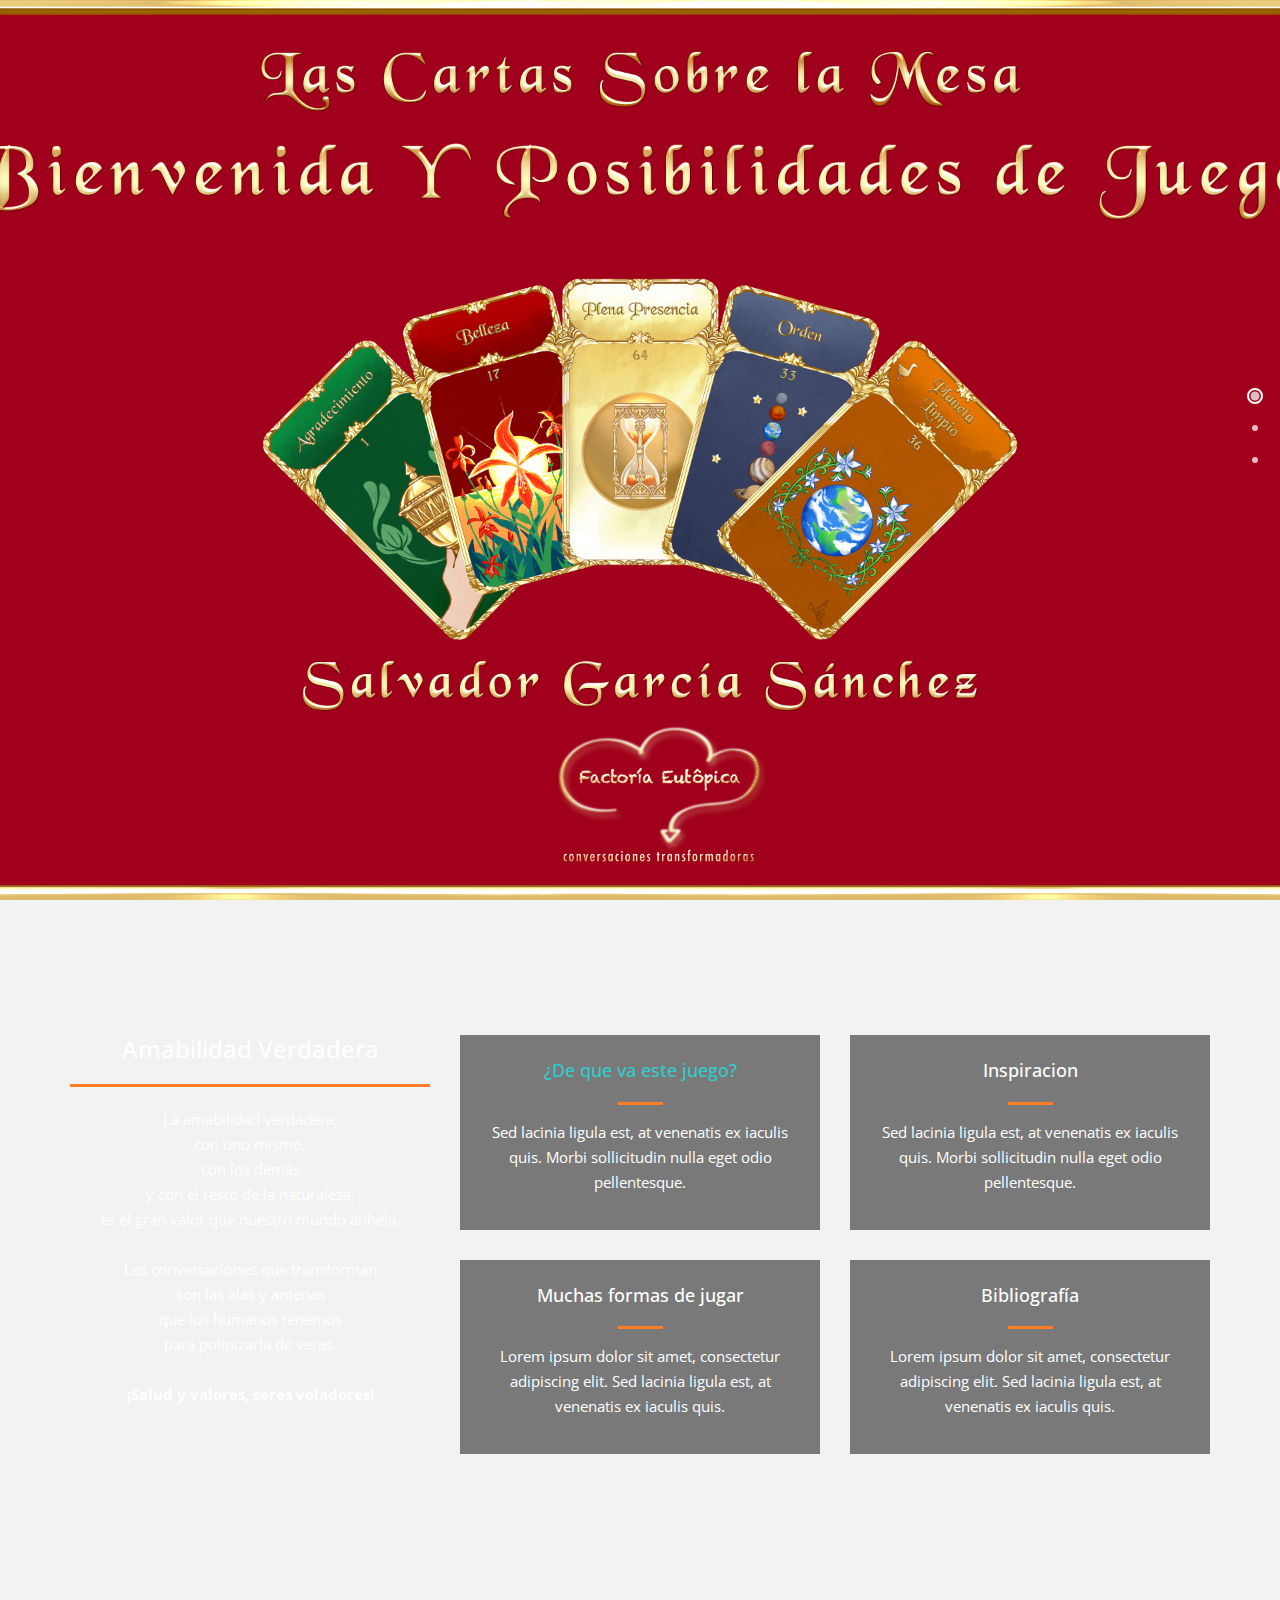
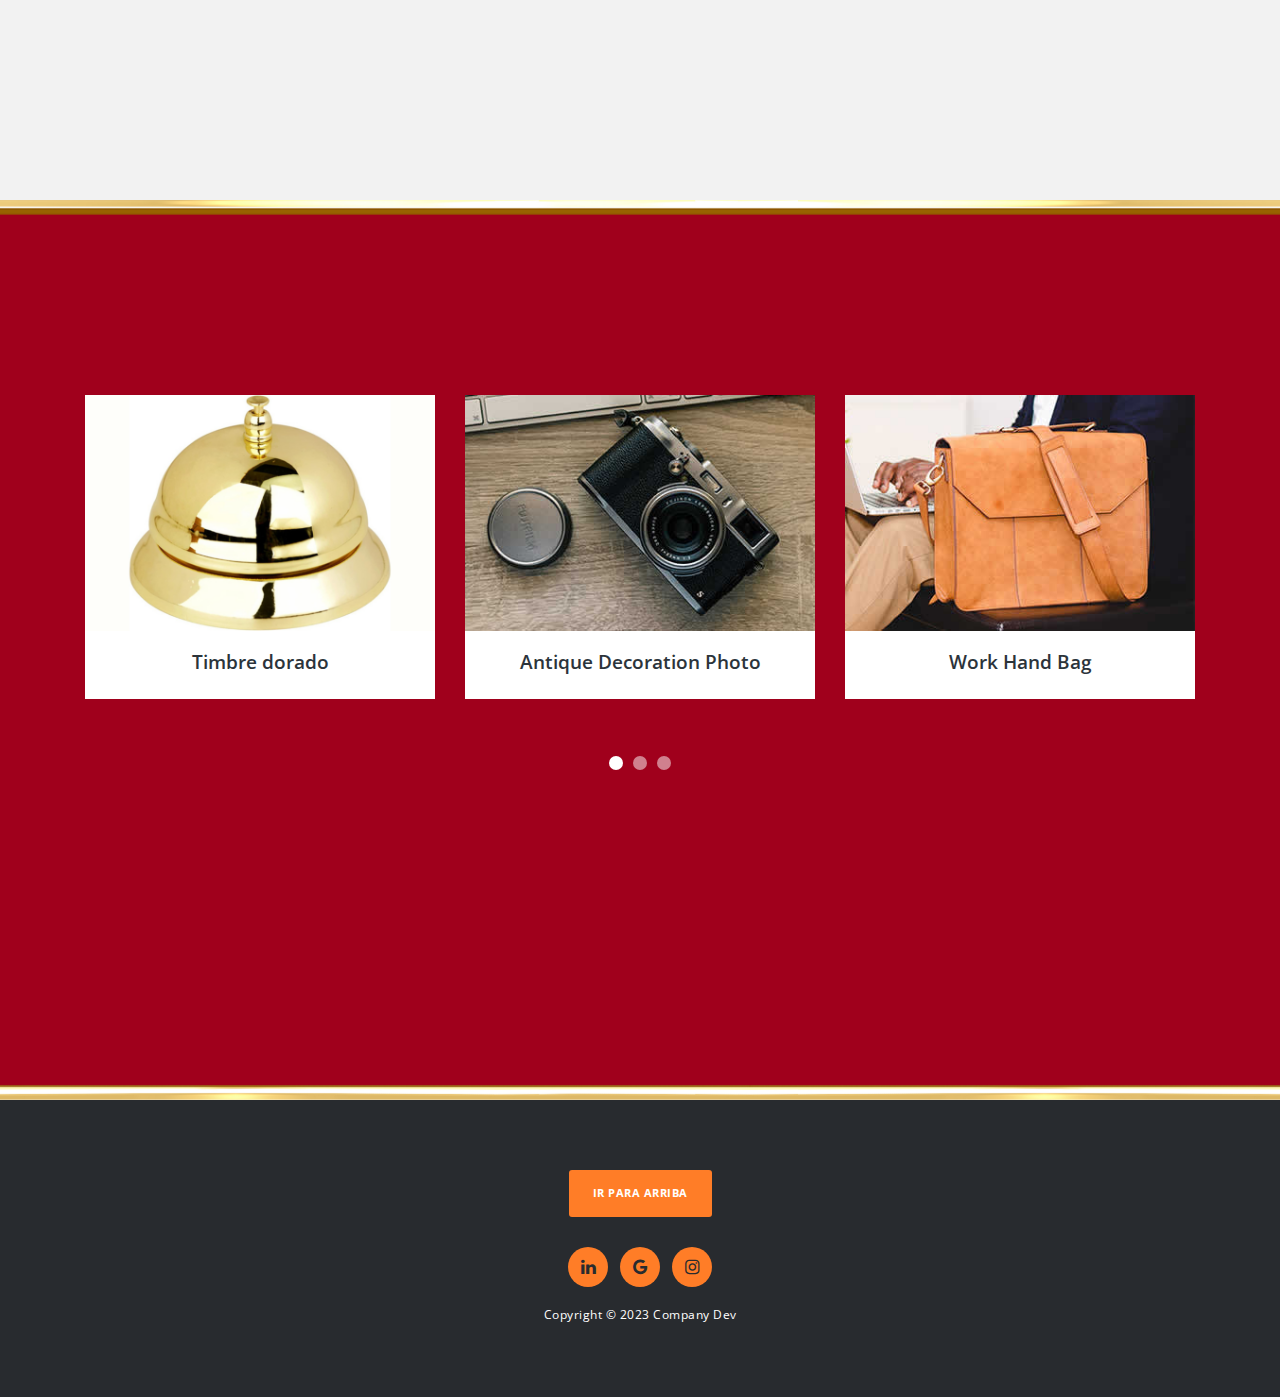
<file: Template BETA/index.html>
<!DOCTYPE html>
<html>
    <head>
        <meta charset="utf-8">
        <meta http-equiv="X-UA-Compatible" content="IE=edge,chrome=1">
        <title>Cartas sobre la mesa</title>
        <meta name="description" content="">
        <meta name="viewport" content="width=device-width, initial-scale=1">
        <link rel="apple-touch-icon" href="apple-touch-icon.png">

        <link rel="stylesheet" href="css/bootstrap.min.css">
        <link rel="stylesheet" href="css/fontAwesome.css">
        <link rel="stylesheet" href="css/hero-slider.css">
        <link rel="stylesheet" href="css/templatemo-main.css">
        <link rel="stylesheet" href="css/owl-carousel.css">

        <link href="https://fonts.googleapis.com/css?family=Open+Sans:300,400,600,700,800" rel="stylesheet">

        <script src="js/vendor/modernizr-2.8.3-respond-1.4.2.min.js"></script>
    </head>
<body> 

    <div class="fixed-side-navbar">
        <ul class="nav flex-column">
            <li class="nav-item"><a class="nav-link" href="#home"><span>Inicio</span></a></li>
            <li class="nav-item"><a class="nav-link" href="#services"><span>Nosotros</span></a></li>
            <li class="nav-item"><a class="nav-link" href="#portfolio"><span>Juegos</span></a></li>
        </ul>
    </div>

    <div class="parallax-content baner-content" id="home">

        <div class="container">
            <div class="primary-button">
                <!--a href="#services">Nosotros</a>-->
            </div>            
        </div>
    </div>
</style>


    <div class="service-content" id="services">
        <div class="container">
            <div class="row">
                <div class="col-md-4">
                    <div class="left-text">
                        <h4>Amabilidad Verdadera</h4>
                        <div class="line-dec"></div>
                        <p>La amabilidad verdadera,<br>
                            con uno mismo,<br>
                            con los demás <br>
                            y con el resto de la naturaleza,<br>
                            es el gran valor que nuestro mundo anhela. <br><br>
                            Las conversaciones que transforman <br>
                            son las alas y antenas <br>
                            que los humanos tenemos <br>
                            para polinizarla de veras. <br>
                           <br> <b>¡Salud y valores, seres voladores!</b></p>
                        <div class="primary-button">
                            <!-- <a href="#portfolio">Learn More About Us</a> -->
                        </div>
                    </div>
                </div>
                <div class="col-md-8">
                    <div class="row">
                        <div class="col-md-6">
                            <div class="service-item">
                                <a id="cambio" href="page2.html"> <h4>¿De que va este juego?</h4></a><style>
                                </style>
                                <div class="line-dec"></div>
                                <p>Sed lacinia ligula est, at venenatis ex iaculis quis. Morbi sollicitudin nulla eget odio pellentesque.</p>
                            </div>
                        </div>
                        <div class="col-md-6">
                            <div class="service-item">
                                <h4>Inspiracion</h4>
                                <div class="line-dec"></div>
                                <p>Sed lacinia ligula est, at venenatis ex iaculis quis. Morbi sollicitudin nulla eget odio pellentesque.</p>
                            </div>
                        </div>
                        <div class="col-md-6">
                            <div class="service-item">
                                <h4>Muchas formas de jugar</h4>
                                <div class="line-dec"></div>
                                <p>Lorem ipsum dolor sit amet, consectetur adipiscing elit. Sed lacinia ligula est, at venenatis ex iaculis quis.</p>
                            </div>
                        </div>
                        <div class="col-md-6" href="#">
                            <div class="service-item">
                                <h4>Bibliografía</h4>
                                <div class="line-dec"></div>
                                <p>Lorem ipsum dolor sit amet, consectetur adipiscing elit. Sed lacinia ligula est, at venenatis ex iaculis quis.</p>
                            </div>
                        </div>
                    </div>
                </div>                
            </div>
        </div>
    </div>

    
    <div class="parallax-content projects-content" id="portfolio">
        <div class="container">
            <div class="row">
                <div class="col-md-12">
                    <div id="owl-testimonials" class="owl-carousel owl-theme">
                        <div class="item">
                            <div class="testimonials-item">
                                <a href="img/timbre do.png" data-lightbox="image-1"><img src="img/timbre do.png" alt=""></a>
                                <div class="text-content">
                                    <h4>Timbre dorado</h4>
                                </div>
                            </div>
                        </div>
                        <div class="item">
                            <div class="testimonials-item">
                                <a href="img/2nd-big-item.jpg" data-lightbox="image-1"><img src="img/2nd-item.jpg" alt=""></a>
                                <div class="text-content">
                                    <h4>Antique Decoration Photo</h4>
                                    
                                </div>
                            </div>
                        </div>
                        <div class="item">
                            <div class="testimonials-item">
                                <a href="img/3rd-big-item.jpg" data-lightbox="image-1"><img src="img/3rd-item.jpg" alt=""></a>
                                <div class="text-content">
                                    <h4>Work Hand Bag</h4>
                                    
                                </div>
                            </div>
                        </div>
                        <div class="item">
                            <div class="testimonials-item">
                                <a href="img/4th-big-item.jpg" data-lightbox="image-1"><img src="img/4th-item.jpg" alt=""></a>
                                <div class="text-content">
                                    <h4>Smart Watch</h4>
                                    
                                </div>
                            </div>
                        </div>
                        <div class="item">
                            <div class="testimonials-item">
                                <a href="img/5th-big-item.jpg" data-lightbox="image-1"><img src="img/5th-item.jpg" alt=""></a>
                                <div class="text-content">
                                    <h4>PC Tablet Draw</h4>
                                </div>
                            </div>
                        </div>
                        <div class="item">
                            <div class="testimonials-item">
                                <a href="img/6th-big-item.jpg" data-lightbox="image-1"><img src="img/6th-item.jpg" alt=""></a>
                                <div class="text-content">
                                    <h4>Healthy Milkshake</h4>
                                </div>
                            </div>
                        </div>
                        <div class="item">
                            <div class="testimonials-item">
                                <a href="img/2nd-big-item.jpg" data-lightbox="image-1"><img src="img/2nd-item.jpg" alt=""></a>
                                <div class="text-content">
                                    <h4>Antique Decoration Photo</h4>
                                </div>
                            </div>
                        </div>
                        <div class="item">
                            <div class="testimonials-item">
                                <a href="img/1st-big-item.jpg" data-lightbox="image-1"><img src="img/1st-item.jpg" alt=""></a>
                                <div class="text-content">
                                    <h4>Awesome Notes Book</h4>

                                </div>
                            </div>
                        </div>
                    </div>
                </div>
            </div>
        </div>
    </div>


    <!--<div class="tabs-content" id="our-story">
        <div class="container">
            <div class="row">
                <div class="col-md-8 mx-auto">
                    <div class="wrapper">
                    <section id="first-tab-group" class="tabgroup">
                      <div id="tab1">
                        <img src="img/1st-tab.jpg" alt="">
                        <p>Please do not re-distribute our template ZIP file on your template collection sites. You can make a screenshot and a link back to our website. This template can be used for personal or commercial purposes by end-users.</p>
                      </div>
                      <div id="tab2">
                        <img src="img/2nd-tab.jpg" alt="">
                        <p>Aliquam eu ultrices risus, sed condimentum diam. Duis risus nulla, elementum vitae nisi a, ornare maximus nisl. Morbi et vehicula est. Cras at vulputate justo. Cras eu nulla metus. Ut et pretium velit. Pellentesque at neque tristique dui tempor venenatis.</p>
                      </div>
                      <div id="tab3">
                        <img src="img/3rd-tab.jpg" alt="">
                        <p>Lorem ipsum dolor sit amet, consectetur adipiscing elit. Sed lacinia ligula est, at venenatis ex iaculis quis. Morbi sollicitudin nulla eget odio pellentesque, sed cursus diam iaculis.</p>
                      </div>
                      <div id="tab4">
                        <img src="img/4th-tab.jpg" alt="">
                        <p>Duis risus nulla, elementum vitae nisi a, ornare maximus nisl. Morbi et vehicula est. Cras at vulputate justo. Cras eu nulla metus. Ut et pretium velit. Pellentesque at neque tristique.</p>
                      </div>
                    </section>
                    <ul class="tabs clearfix" data-tabgroup="first-tab-group">
                      <li><a href="#tab1" class="active">2008 - 2014</a></li>
                      <li><a href="#tab2">2014 - 2016</a></li>
                      <li><a href="#tab3">2016 - 2019</a></li>
                      <li><a href="#tab4">2019 - Now</a></li>
                    </ul>
                    </div>
                </div>
            </div>
        </div>
    </div>


    <div class="parallax-content contact-content" id="contact-us">
        <div class="container">
            <div class="row">
                <div class="col-md-6">
                    <div class="contact-form">
                        <div class="row">
                            <form id="contact" action="" method="post">
                                <div class="row">
                                    <div class="col-md-12">
                                      <fieldset>
                                        <input name="name" type="text" class="form-control" id="name" placeholder="Your name..." required="">
                                      </fieldset>
                                    </div>
                                    <div class="col-md-12">
                                      <fieldset>
                                        <input name="email" type="email" class="form-control" id="email" placeholder="Your email..." required="">
                                      </fieldset>
                                    </div>
                                    <div class="col-md-12">
                                      <fieldset>
                                        <textarea name="message" rows="6" class="form-control" id="message" placeholder="Your message..." required=""></textarea>
                                      </fieldset>
                                    </div>
                                    <div class="col-md-12">
                                      <fieldset>
                                        <button type="submit" id="form-submit" class="btn">Send Message</button>
                                      </fieldset>
                                    </div>
                                </div>
                            </form>
                        </div>
                    </div>
                </div>
                <div class="col-md-6">
                    <div class="map">
                    <!-- How to change your own map point
                           1. Go to Google Maps
                           2. Click on your location point
                           3. Click "Share" and choose "Embed map" tab
                           4. Copy only URL and paste it within the src="" field below
                    -->

    <footer>
        <div class="container">
            <div class="row">
                <div class="col-md-12">
                    <div class="primary-button">
                        <a href="#home">Ir para arriba</a>
                    </div>
                    <ul>
                        <li><a href="#"><i class="fa fa-linkedin"></i></a></li>
                        <li><a href="#"><i class="fa fa-google"></i></a></li>
                        <li><a href="#"><i class="fa fa-instagram"></i></a></li>
                    </ul>
                    <p>Copyright &copy; 2023 Company Dev
            
                </div>
            </div>
        </div>
    </footer>



    <script src="https://ajax.googleapis.com/ajax/libs/jquery/1.11.2/jquery.min.js"></script>
    <script>window.jQuery || document.write('<script src="js/vendor/jquery-1.11.2.min.js"><\/script>')</script>
    <script src="js/vendor/bootstrap.min.js"></script>
    <script src="js/plugins.js"></script>
    <script src="js/main.js"></script>
    <script>
        function openCity(cityName) {
            var i;
            var x = document.getElementsByClassName("city");
            for (i = 0; i < x.length; i++) {
               x[i].style.display = "none";  
            }
            document.getElementById(cityName).style.display = "block";  
        }
    </script>

    <script>
        $(document).ready(function(){
          // Add smooth scrolling to all links
          $(".fixed-side-navbar a, .primary-button a").on('click', function(event) {

            // Make sure this.hash has a value before overriding default behavior
            if (this.hash !== "") {
              // Prevent default anchor click behavior
              event.preventDefault();

              // Store hash
              var hash = this.hash;

              // Using jQuery's animate() method to add smooth page scroll
              // The optional number (800) specifies the number of milliseconds it takes to scroll to the specified area
              $('html, body').animate({
                scrollTop: $(hash).offset().top
              }, 800, function(){
           
                // Add hash (#) to URL when done scrolling (default click behavior)
                window.location.hash = hash;
              });
            } // End if
          });
        });
    </script>

</body>
</html>
</file>
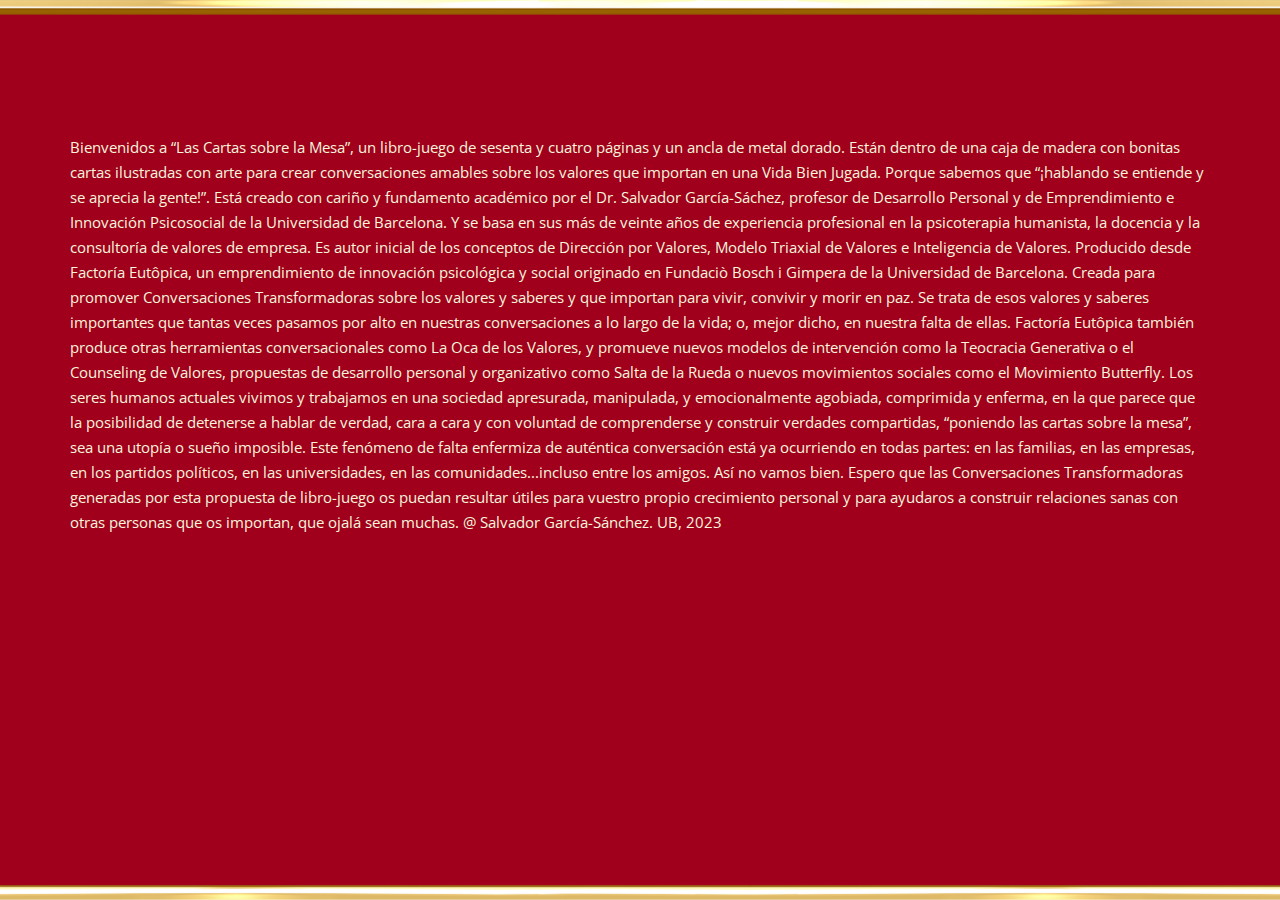
<file: Template BETA/page2.html>
<html>
    <head>
        <!DOCTYPE html>
<html>
    <head>
        <meta charset="utf-8">
        <meta http-equiv="X-UA-Compatible" content="IE=edge,chrome=1">
        <title>Vanilla Bootstrap v4.2.1 Theme</title>
        <meta name="description" content="">
        <meta name="viewport" content="width=device-width, initial-scale=1">
        <link rel="apple-touch-icon" href="apple-touch-icon.png">

        <link rel="stylesheet" href="css/bootstrap.min.css">
        <link rel="stylesheet" href="css/fontAwesome.css">
        <link rel="stylesheet" href="css/hero-slider.css">
        <link rel="stylesheet" href="css/templatemo-main.css">
        <link rel="stylesheet" href="css/owl-carousel.css">

        <link href="https://fonts.googleapis.com/css?family=Open+Sans:300,400,600,700,800" rel="stylesheet">

        <script src="js/vendor/modernizr-2.8.3-respond-1.4.2.min.js"></script>
    </head>
    <body>
        <style>
            p.central{
                color: beige
            
            }
        </style>
        <div class="service-content" id="services">
            <div class="container">
                <p class="Central">Bienvenidos a “Las Cartas sobre la Mesa”, un libro-juego de sesenta y cuatro páginas y un ancla de metal dorado. Están dentro de una caja
                    de madera con bonitas cartas ilustradas con arte para crear conversaciones amables sobre los valores que importan en una Vida Bien
                    Jugada. Porque sabemos que “¡hablando se entiende y se aprecia la gente!”.
                    Está creado con cariño y fundamento académico por el Dr. Salvador García-Sáchez, profesor de Desarrollo Personal y de Emprendimiento e
                    Innovación Psicosocial de la Universidad de Barcelona. Y se basa en sus más de veinte años de experiencia profesional en la psicoterapia
                    humanista, la docencia y la consultoría de valores de empresa. Es autor inicial de los conceptos de Dirección por Valores, Modelo Triaxial de
                    Valores e Inteligencia de Valores.
                    Producido desde Factoría Eutôpica, un emprendimiento de innovación psicológica y social originado en Fundaciò Bosch i Gimpera de la
                    Universidad de Barcelona. Creada para promover Conversaciones Transformadoras sobre los valores y saberes y que importan para vivir,
                    convivir y morir en paz. Se trata de esos valores y saberes importantes que tantas veces pasamos por alto en nuestras conversaciones a lo largo
                    de la vida; o, mejor dicho, en nuestra falta de ellas.
                    Factoría Eutôpica también produce otras herramientas conversacionales como La Oca de los Valores, y promueve nuevos modelos de intervención
                    como la Teocracia Generativa o el Counseling de Valores, propuestas de desarrollo personal y organizativo como Salta de la Rueda o nuevos
                    movimientos sociales como el Movimiento Butterfly.
                    Los seres humanos actuales vivimos y trabajamos en una sociedad apresurada, manipulada, y emocionalmente agobiada, comprimida y enferma, en
                    la que parece que la posibilidad de detenerse a hablar de verdad, cara a cara y con voluntad de comprenderse y construir verdades compartidas,
                    “poniendo las cartas sobre la mesa”, sea una utopía o sueño imposible. Este fenómeno de falta enfermiza de auténtica conversación está ya
                    ocurriendo en todas partes: en las familias, en las empresas, en los partidos políticos, en las universidades, en las comunidades...incluso entre los
                    amigos. Así no vamos bien.
                    
                    Espero que las Conversaciones Transformadoras generadas por esta propuesta de libro-juego os puedan resultar útiles para vuestro propio
                    crecimiento personal y para ayudaros a construir relaciones sanas con otras personas que os importan, que ojalá sean muchas.
                    @ Salvador García-Sánchez. UB, 2023</p>
       
        
        <script src="" async defer></script>
    </body>
</html>
</file>
<file: Template BETA/css/hero-slider.css>
/* -------------------------------- 

Primary style

-------------------------------- */
*, *::after, *::before {
  -webkit-box-sizing: border-box;
  -moz-box-sizing: border-box;
  box-sizing: border-box;
}

html {
  font-size: 62.5%;
}

body {
  font-family: "Open Sans", sans-serif;
  color: #2c343b;
  background-color: #f2f2f2;
}

a {
  color: #d44457;
  text-decoration: none;
}

img {
  max-width: 100%;
}

/* -------------------------------- 

Main Components 

-------------------------------- */
.cd-header {
  position: absolute;
  z-index: 2;
  top: 0;
  left: 0;
  width: 100%;
  height: 50px;
  background-color: #21272c;
  -webkit-font-smoothing: antialiased;
  -moz-osx-font-smoothing: grayscale;
}
@media only screen and (min-width: 768px) {
  .cd-header {
    height: 70px;
    background-color: transparent;
  }
}

#cd-logo {
  float: left;
  margin: 13px 0 0 5%;
}
#cd-logo img {
  display: block;
}
@media only screen and (min-width: 768px) {
  #cd-logo {
    margin: 23px 0 0 5%;
  }
}

.cd-primary-nav {
  /* mobile first - navigation hidden by default, triggered by tap/click on navigation icon */
  float: right;
  margin-right: 5%;
  width: 44px;
  height: 100%;
}
.cd-primary-nav ul {
  position: absolute;
  top: 0;
  left: 0;
  width: 100%;
  -webkit-transform: translateY(-100%);
  -moz-transform: translateY(-100%);
  -ms-transform: translateY(-100%);
  -o-transform: translateY(-100%);
  transform: translateY(-100%);
}
.cd-primary-nav ul.is-visible {
  box-shadow: 0 3px 8px rgba(0, 0, 0, 0.2);
  -webkit-transform: translateY(50px);
  -moz-transform: translateY(50px);
  -ms-transform: translateY(50px);
  -o-transform: translateY(50px);
  transform: translateY(50px);
}
.cd-primary-nav a {
  display: block;
  height: 50px;
  line-height: 50px;
  padding-left: 5%;
  background: #21272c;
  border-top: 1px solid #333c44;
  color: #ffffff;
}
@media only screen and (min-width: 768px) {
  .cd-primary-nav {
    /* reset navigation values */
    width: auto;
    height: auto;
    background: none;
  }
  .cd-primary-nav ul {
    position: static;
    width: auto;
    -webkit-transform: translateY(0);
    -moz-transform: translateY(0);
    -ms-transform: translateY(0);
    -o-transform: translateY(0);
    transform: translateY(0);
    line-height: 70px;
  }
  .cd-primary-nav ul.is-visible {
    -webkit-transform: translateY(0);
    -moz-transform: translateY(0);
    -ms-transform: translateY(0);
    -o-transform: translateY(0);
    transform: translateY(0);
  }
  .cd-primary-nav li {
    display: inline-block;
    margin-left: 1em;
  }
  .cd-primary-nav a {
    display: inline-block;
    height: auto;
    font-weight: 600;
    line-height: normal;
    background: transparent;
    padding: .6em 1em;
    border-top: none;
  }
}

/* -------------------------------- 

Slider

-------------------------------- */
.cd-hero {
  position: relative;
  -webkit-font-smoothing: antialiased;
  -moz-osx-font-smoothing: grayscale;
}

.cd-hero-slider {
  position: relative;
  height: 360px;
  overflow: hidden;
}
.cd-hero-slider li {
  position: absolute;
  top: 0;
  left: 0;
  width: 100%;
  height: 100%;
  -webkit-transform: translateX(100%);
  -moz-transform: translateX(100%);
  -ms-transform: translateX(100%);
  -o-transform: translateX(100%);
  transform: translateX(100%);
}
.cd-hero-slider li.selected {
  /* this is the visible slide */
  position: relative;
  -webkit-transform: translateX(0);
  -moz-transform: translateX(0);
  -ms-transform: translateX(0);
  -o-transform: translateX(0);
  transform: translateX(0);
}
.cd-hero-slider li.move-left {
  /* slide hidden on the left */
  -webkit-transform: translateX(-100%);
  -moz-transform: translateX(-100%);
  -ms-transform: translateX(-100%);
  -o-transform: translateX(-100%);
  transform: translateX(-100%);
}
.cd-hero-slider li.is-moving, .cd-hero-slider li.selected {
  /* the is-moving class is assigned to the slide which is moving outside the viewport */
  -webkit-transition: -webkit-transform 0.5s;
  -moz-transition: -moz-transform 0.5s;
  transition: transform 0.5s;
}
@media only screen and (min-width: 768px) {
  .cd-hero-slider {
    height: 500px;
  }
}
@media only screen and (min-width: 1170px) {
  .cd-hero-slider {
    height: 680px;
  }
}

/* -------------------------------- 

Single slide style

-------------------------------- */
.cd-hero-slider li {
  background-position: center center;
  background-size: cover;
  background-repeat: no-repeat;
}
.cd-hero-slider li:first-of-type {
  background-image: url(../img/slide_01.jpg);
}
.cd-hero-slider li:nth-of-type(2) {
  background-image: url(../img/slide_02.jpg);
}
.cd-hero-slider li:nth-of-type(3) {
  background-image: url(../img/slide_03.jpg);
}
.cd-hero-slider .cd-full-width,
.cd-hero-slider .cd-half-width {
  position: absolute;
  width: 100%;
  height: 100%;
  z-index: 1;
  left: 0;
  top: 0;
  /* this padding is used to align the text */
  padding-top: 80px;
  text-align: center;
  /* Force Hardware Acceleration in WebKit */
  -webkit-backface-visibility: hidden;
  backface-visibility: hidden;
  -webkit-transform: translateZ(0);
  -moz-transform: translateZ(0);
  -ms-transform: translateZ(0);
  -o-transform: translateZ(0);
  transform: translateZ(0);
}
.cd-hero-slider .cd-img-container {
  /* hide image on mobile device */
  display: none;
}
.cd-hero-slider .cd-img-container img {
  position: absolute;
  left: 50%;
  top: 50%;
  bottom: auto;
  right: auto;
  -webkit-transform: translateX(-50%) translateY(-50%);
  -moz-transform: translateX(-50%) translateY(-50%);
  -ms-transform: translateX(-50%) translateY(-50%);
  -o-transform: translateX(-50%) translateY(-50%);
  transform: translateX(-50%) translateY(-50%);
}
.cd-hero-slider .cd-bg-video-wrapper {
  /* hide video on mobile device */
  display: none;
  position: absolute;
  top: 0;
  left: 0;
  width: 100%;
  height: 100%;
  overflow: hidden;
}
.cd-hero-slider .cd-bg-video-wrapper video {
  /* you won't see this element in the html, but it will be injected using js */
  display: block;
  min-height: 100%;
  min-width: 100%;
  max-width: none;
  height: auto;
  width: auto;
  position: absolute;
  left: 50%;
  top: 50%;
  bottom: auto;
  right: auto;
  -webkit-transform: translateX(-50%) translateY(-50%);
  -moz-transform: translateX(-50%) translateY(-50%);
  -ms-transform: translateX(-50%) translateY(-50%);
  -o-transform: translateX(-50%) translateY(-50%);
  transform: translateX(-50%) translateY(-50%);
}
.cd-hero-slider h2, .cd-hero-slider p {
  text-shadow: 0 1px 3px rgba(0, 0, 0, 0.1);
  line-height: 1.2;
  margin: 0 auto 14px;
  color: #ffffff;
  width: 90%;
  max-width: 400px;
}
.cd-hero-slider h2 {
  font-size: 2.4rem;
}
.cd-hero-slider p {
  font-size: 1.4rem;
  line-height: 1.4;
}
.cd-hero-slider .cd-btn {
  display: inline-block;
  padding: 1.2em 1.4em;
  margin-top: .8em;
  background-color: rgba(212, 68, 87, 0.9);
  font-size: 1.3rem;
  font-weight: 700;
  letter-spacing: 1px;
  color: #ffffff;
  text-transform: uppercase;
  box-shadow: 0 3px 6px rgba(0, 0, 0, 0.1);
  -webkit-transition: background-color 0.2s;
  -moz-transition: background-color 0.2s;
  transition: background-color 0.2s;
}
.cd-hero-slider .cd-btn.secondary {
  background-color: rgba(22, 26, 30, 0.8);
}
.cd-hero-slider .cd-btn:nth-of-type(2) {
  margin-left: 1em;
}
.no-touch .cd-hero-slider .cd-btn:hover {
  background-color: #d44457;
}
.no-touch .cd-hero-slider .cd-btn.secondary:hover {
  background-color: #161a1e;
}
@media only screen and (min-width: 768px) {
  .cd-hero-slider .cd-full-width,
  .cd-hero-slider .cd-half-width {
    padding-top: 150px;
  }
  .cd-hero-slider .cd-bg-video-wrapper {
    display: block;
  }
  .cd-hero-slider .cd-half-width {
    width: 45%;
  }
  .cd-hero-slider .cd-half-width:first-of-type {
    left: 5%;
  }
  .cd-hero-slider .cd-half-width:nth-of-type(2) {
    right: 5%;
    left: auto;
  }
  .cd-hero-slider .cd-img-container {
    display: block;
  }
  .cd-hero-slider h2, .cd-hero-slider p {
    max-width: 520px;
  }
  .cd-hero-slider h2 {
    font-size: 2.4em;
    font-weight: 300;
  }
  .cd-hero-slider .cd-btn {
    font-size: 1.4rem;
  }
}
@media only screen and (min-width: 1170px) {
  .cd-hero-slider .cd-full-width,
  .cd-hero-slider .cd-half-width {
    padding-top: 250px;
  }
  .cd-hero-slider h2, .cd-hero-slider p {
    margin-bottom: 20px;
  }
  .cd-hero-slider h2 {
    font-size: 3.2em;
  }
  .cd-hero-slider p {
    font-size: 1.6rem;
  }
}

/* -------------------------------- 

Single slide animation

-------------------------------- */
@media only screen and (min-width: 768px) {
  .cd-hero-slider .cd-half-width {
    opacity: 0;
    -webkit-transform: translateX(40px);
    -moz-transform: translateX(40px);
    -ms-transform: translateX(40px);
    -o-transform: translateX(40px);
    transform: translateX(40px);
  }
  .cd-hero-slider .move-left .cd-half-width {
    -webkit-transform: translateX(-40px);
    -moz-transform: translateX(-40px);
    -ms-transform: translateX(-40px);
    -o-transform: translateX(-40px);
    transform: translateX(-40px);
  }
  .cd-hero-slider .selected .cd-half-width {
    /* this is the visible slide */
    opacity: 1;
    -webkit-transform: translateX(0);
    -moz-transform: translateX(0);
    -ms-transform: translateX(0);
    -o-transform: translateX(0);
    transform: translateX(0);
  }
  .cd-hero-slider .is-moving .cd-half-width {
    /* this is the slide moving outside the viewport 
    wait for the end of the transition on the <li> parent before set opacity to 0 and translate to 40px/-40px */
    -webkit-transition: opacity 0s 0.5s, -webkit-transform 0s 0.5s;
    -moz-transition: opacity 0s 0.5s, -moz-transform 0s 0.5s;
    transition: opacity 0s 0.5s, transform 0s 0.5s;
  }
  .cd-hero-slider li.selected.from-left .cd-half-width:nth-of-type(2),
  .cd-hero-slider li.selected.from-right .cd-half-width:first-of-type {
    /* this is the selected slide - different animation if it's entering from left or right */
    -webkit-transition: opacity 0.4s 0.2s, -webkit-transform 0.5s 0.2s;
    -moz-transition: opacity 0.4s 0.2s, -moz-transform 0.5s 0.2s;
    transition: opacity 0.4s 0.2s, transform 0.5s 0.2s;
  }
  .cd-hero-slider li.selected.from-left .cd-half-width:first-of-type,
  .cd-hero-slider li.selected.from-right .cd-half-width:nth-of-type(2) {
    /* this is the selected slide - different animation if it's entering from left or right */
    -webkit-transition: opacity 0.4s 0.4s, -webkit-transform 0.5s 0.4s;
    -moz-transition: opacity 0.4s 0.4s, -moz-transform 0.5s 0.4s;
    transition: opacity 0.4s 0.4s, transform 0.5s 0.4s;
  }
  .cd-hero-slider .cd-full-width h2,
  .cd-hero-slider .cd-full-width p,
  .cd-hero-slider .cd-full-width .cd-btn {
    opacity: 0;
    -webkit-transform: translateX(100px);
    -moz-transform: translateX(100px);
    -ms-transform: translateX(100px);
    -o-transform: translateX(100px);
    transform: translateX(100px);
  }
  .cd-hero-slider .move-left .cd-full-width h2,
  .cd-hero-slider .move-left .cd-full-width p,
  .cd-hero-slider .move-left .cd-full-width .cd-btn {
    opacity: 0;
    -webkit-transform: translateX(-100px);
    -moz-transform: translateX(-100px);
    -ms-transform: translateX(-100px);
    -o-transform: translateX(-100px);
    transform: translateX(-100px);
  }
  .cd-hero-slider .selected .cd-full-width h2,
  .cd-hero-slider .selected .cd-full-width p,
  .cd-hero-slider .selected .cd-full-width .cd-btn {
    /* this is the visible slide */
    opacity: 1;
    -webkit-transform: translateX(0);
    -moz-transform: translateX(0);
    -ms-transform: translateX(0);
    -o-transform: translateX(0);
    transform: translateX(0);
  }
  .cd-hero-slider li.is-moving .cd-full-width h2,
  .cd-hero-slider li.is-moving .cd-full-width p,
  .cd-hero-slider li.is-moving .cd-full-width .cd-btn {
    /* this is the slide moving outside the viewport 
    wait for the end of the transition on the li parent before set opacity to 0 and translate to 100px/-100px */
    -webkit-transition: opacity 0s 0.5s, -webkit-transform 0s 0.5s;
    -moz-transition: opacity 0s 0.5s, -moz-transform 0s 0.5s;
    transition: opacity 0s 0.5s, transform 0s 0.5s;
  }
  .cd-hero-slider li.selected h2 {
    -webkit-transition: opacity 0.4s 0.2s, -webkit-transform 0.5s 0.2s;
    -moz-transition: opacity 0.4s 0.2s, -moz-transform 0.5s 0.2s;
    transition: opacity 0.4s 0.2s, transform 0.5s 0.2s;
  }
  .cd-hero-slider li.selected p {
    -webkit-transition: opacity 0.4s 0.3s, -webkit-transform 0.5s 0.3s;
    -moz-transition: opacity 0.4s 0.3s, -moz-transform 0.5s 0.3s;
    transition: opacity 0.4s 0.3s, transform 0.5s 0.3s;
  }
  .cd-hero-slider li.selected .cd-btn {
    -webkit-transition: opacity 0.4s 0.4s, -webkit-transform 0.5s 0.4s, background-color 0.2s 0s;
    -moz-transition: opacity 0.4s 0.4s, -moz-transform 0.5s 0.4s, background-color 0.2s 0s;
    transition: opacity 0.4s 0.4s, transform 0.5s 0.4s, background-color 0.2s 0s;
  }
}
/* -------------------------------- 

Slider navigation

-------------------------------- */
.cd-slider-nav {
  display: none;
  position: absolute;
  width: 100%;
  bottom: 0;
  z-index: 2;
  text-align: center;
  height: 55px;
  background-color: rgba(0, 1, 1, 0.5);
}
.cd-slider-nav nav, .cd-slider-nav ul, .cd-slider-nav li, .cd-slider-nav a {
  height: 100%;
}
.cd-slider-nav nav {
  display: inline-block;
  position: relative;
}
.cd-slider-nav .cd-marker {
  position: absolute;
  bottom: 0;
  left: 0;
  width: 60px;
  height: 100%;
  color: #d44457;
  background-color: #ffffff;
  box-shadow: inset 0 2px 0 currentColor;
  -webkit-transition: -webkit-transform 0.2s, box-shadow 0.2s;
  -moz-transition: -moz-transform 0.2s, box-shadow 0.2s;
  transition: transform 0.2s, box-shadow 0.2s;
}
.cd-slider-nav .cd-marker.item-2 {
  -webkit-transform: translateX(100%);
  -moz-transform: translateX(100%);
  -ms-transform: translateX(100%);
  -o-transform: translateX(100%);
  transform: translateX(100%);
}
.cd-slider-nav .cd-marker.item-3 {
  -webkit-transform: translateX(200%);
  -moz-transform: translateX(200%);
  -ms-transform: translateX(200%);
  -o-transform: translateX(200%);
  transform: translateX(200%);
}
.cd-slider-nav .cd-marker.item-4 {
  -webkit-transform: translateX(300%);
  -moz-transform: translateX(300%);
  -ms-transform: translateX(300%);
  -o-transform: translateX(300%);
  transform: translateX(300%);
}
.cd-slider-nav .cd-marker.item-5 {
  -webkit-transform: translateX(400%);
  -moz-transform: translateX(400%);
  -ms-transform: translateX(400%);
  -o-transform: translateX(400%);
  transform: translateX(400%);
}
.cd-slider-nav ul::after {
  clear: both;
  content: "";
  display: table;
}
.cd-slider-nav li {
  display: inline-block;
  width: 60px;
  float: left;
}
.cd-slider-nav li.selected a {
  color: #2c343b;
}
.no-touch .cd-slider-nav li.selected a:hover {
  background-color: transparent;
}
.cd-slider-nav a {
  display: block;
  position: relative;
  padding-top: 35px;
  font-size: 1rem;
  font-weight: 700;
  color: #a8b4be;
  -webkit-transition: background-color 0.2s;
  -moz-transition: background-color 0.2s;
  transition: background-color 0.2s;
}
.cd-slider-nav a::before {
  content: '';
  position: absolute;
  width: 24px;
  height: 24px;
  top: 8px;
  left: 50%;
  right: auto;
  -webkit-transform: translateX(-50%);
  -moz-transform: translateX(-50%);
  -ms-transform: translateX(-50%);
  -o-transform: translateX(-50%);
  transform: translateX(-50%);
}
.no-touch .cd-slider-nav a:hover {
  background-color: rgba(0, 1, 1, 0.5);
}
.cd-slider-nav li:first-of-type a::before {
  background-position: 0 0;
}
.cd-slider-nav li.selected:first-of-type a::before {
  background-position: 0 -24px;
}
.cd-slider-nav li:nth-of-type(2) a::before {
  background-position: -24px 0;
}
.cd-slider-nav li.selected:nth-of-type(2) a::before {
  background-position: -24px -24px;
}
.cd-slider-nav li:nth-of-type(3) a::before {
  background-position: -48px 0;
}
.cd-slider-nav li.selected:nth-of-type(3) a::before {
  background-position: -48px -24px;
}
.cd-slider-nav li:nth-of-type(4) a::before {
  background-position: -72px 0;
}
.cd-slider-nav li.selected:nth-of-type(4) a::before {
  background-position: -72px -24px;
}
.cd-slider-nav li:nth-of-type(5) a::before {
  background-position: -96px 0;
}
.cd-slider-nav li.selected:nth-of-type(5) a::before {
  background-position: -96px -24px;
}
@media only screen and (min-width: 768px) {
  .cd-slider-nav {
    height: 80px;
  }
  .cd-slider-nav .cd-marker,
  .cd-slider-nav li {
    width: 95px;
  }
  .cd-slider-nav a {
    padding-top: 48px;
    font-size: 1.1rem;
    text-transform: uppercase;
  }
  .cd-slider-nav a::before {
    top: 18px;
  }
}

/* -------------------------------- 

Main content

-------------------------------- */
.cd-main-content {
  width: 90%;
  max-width: 768px;
  margin: 0 auto;
  padding: 2em 0;
}
.cd-main-content p {
  font-size: 1.4rem;
  line-height: 1.8;
  color: #999999;
  margin: 2em 0;
}
@media only screen and (min-width: 1170px) {
  .cd-main-content {
    padding: 3em 0;
  }
  .cd-main-content p {
    font-size: 1.6rem;
  }
}

/* -------------------------------- 

Javascript disabled

-------------------------------- */
.no-js .cd-hero-slider li {
  display: none;
}
.no-js .cd-hero-slider li.selected {
  display: block;
}

.no-js .cd-slider-nav {
  display: none;
}
</file>
<file: Template BETA/css/templatemo-main.css>
/*

Vanilla Template

https://templatemo.com/tm-526-vanilla

*/

p {
  font-size: 15px;
  line-height: 25px;
}

section {
  padding: 25px 0 35px;
  background: #fff;
}

body { 
  position: relative; /* we need this for the scrollspy */ 
  font-size: 14px;
}

a { color: #3CC; }

a:hover { color: #FF0; }

/*----------
  NAV
----------*/

.fixed-side-navbar {
  position: fixed;
  top: 50%;
  right: 0;
  z-index: 99999;
  margin-top: -100px;
  text-align: right;
  padding: 30px 0;
  -webkit-transition: all .3s;
  transition: all .3s;
}
.fixed-side-navbar:hover {
  background: transparent;
}
.fixed-side-navbar:hover .nav > li > a > span {
  color: rgba(0, 0, 0, 0.5);
  display: block;
  background-color: #fff;
  text-align: center;
  text-transform: uppercase;
  font-size: 12px;
  padding: 2px 12px;
  border-radius: 15px;
}
.fixed-side-navbar .nav > li a.active {
  background-color: transparent;
  color: black;
}
.fixed-side-navbar .nav > li a.active:after {
  -webkit-transform: scale(0.9);
          transform: scale(0.9);
}
.fixed-side-navbar .nav > li a.active:before {
  content: '';
  position: absolute;
  top: 50%;
  right: 17px;
  margin-top: -8px;
  width: 16px;
  height: 16px;
  background: transparent;
  border: 2px solid #fff;
  border-radius: 10px;
}
.nav>li {
  position: relative;
  display: block;
}
.fixed-side-navbar .nav > li a {
  color: #fff;
  min-height: 32px;
  background: transparent;
  padding: 5px 45px 5px 25px;
  border-right: none;
}
.fixed-side-navbar .nav > li a span {
  display: none;
  -webkit-transition: all .2s;
  transition: all .2s;
}
.fixed-side-navbar .nav > li a:after {
  content: '';
  position: absolute;
  top: 50%;
  right: 20px;
  margin-top: -5px;
  width: 10px;
  height: 10px;
  border-radius: 10px;
  background: rgba(250, 250, 250, 0.75);
  -webkit-transition: all .3s;
  transition: all .3s;
  -webkit-transform: scale(0.6);
          transform: scale(0.6);
}
.fixed-side-navbar .nav > li a:hover {
  background-color: transparent;
  border-top-left-radius: 5px;
  border-bottom-left-radius: 5px;
  border-color: black;
  boder-right: 0;
}
.fixed-side-navbar .nav > li a:hover > span {
  color: black;
  display: block;
}

.fadeInRight {
  -webkit-animation-name: fadeInRight;
          animation-name: fadeInRight;
}


.primary-button a {
  display: inline-block;
  background-color: #ff7d27;
  padding: 15px 24px;
  border-radius: 3px;
  text-transform: uppercase;
  font-size: 11px;
  color: #fff;
  font-weight: 700;
  text-decoration: none;
  letter-spacing: 0.5px;
}


.parallax-content {
  width: 100%;
  min-height: 100vh;
  background-size: cover;
}


.baner-content {
  padding-top: 30vh;
  text-align: center;
  background-image: url(../img/Portada.jpg);
}

.baner-content h1 {
  margin-top: 0px;
  font-size: 128px;
  color: #fff;
  font-weight: 900;
  text-transform: uppercase;
  margin-bottom: 0px;
}

.baner-content em {
  color: #ff7d27;
  font-weight: 600;
  font-style: normal;
}

.baner-content span {
  display: inline-block;
  margin-top: -20px;
  font-weight: 300;
  font-size: 48px;
  color: #fff;
}

.baner-content .primary-button {
  margin-top: 15px;
}



.service-content {
  padding-left: 15px;
  padding-right: 15px;
  padding-top: 15vh;
  background-image: url(../img/portada\ ç2.png);
  background-attachment: fixed;
  min-height: 100vh;
  background-size: cover;
  background-position: center center;
}

.service-content .left-text h4 {
  text-align: center;
  font-size: 24px;
  font-weight: 500;
  color: #fff;
}

h4, .h4 {
  font-size: 18px;
}

.service-content .left-text .line-dec {
  height: 3px;
  background-color: #ff7d27;
  margin: 20px 0px 20px 0px;
}

.service-content .left-text p {
  text-align: center;
  color: #fff;
}

.service-content .left-text ul {
  padding: 0;
  margin-top: 30px;
  list-style: none;
}

.service-content .left-text ul li {
  margin: 15px 0px;
  font-weight: 600;
  color: #fff;
}

.service-content .left-text .primary-button {
  margin: 30px 0px;
}

.service-content .service-item {
  background-color: rgba(0, 0, 0, 0.5);
  padding: 25px 30px;
  text-align: center;
  color: #fff;
  margin-bottom: 30px;
}

.service-content .service-item .line-dec {
  width: 45px;
  height: 3px;
  background-color: #ff7d27;
  margin: 20px auto 15px auto;
}



.projects-content {
  padding-top: 20vh;
  background-image: url(../img/portada\ ç2.png);
}

.projects-content .item img {
  width: 100%;
}

.projects-content .item {
  margin: 15px;
}

.projects-content .item .text-content {
  background-color: #fff;
  text-align: center;
  padding: 20px;
}

.projects-content .item .text-content h4 {
  margin-top: 0px;
  font-size: 19px;
  font-weight: 600;
}

.projects-content .item .text-content span {
  font-style: normal;
  font-size: 17px;
  font-weight: 700;
  color: #ff7d27;
}

.owl-pagination {
  margin-top: 40px;
  opacity: 1;
  display: inline-block;
}

.owl-page span {
  display: block;
  width: 14px;
  height: 14px;
  margin: 0px 5px;
  filter: alpha(opacity=50);
  opacity: 0.5;
  -webkit-border-radius: 20px;
  -moz-border-radius: 20px;
  border-radius: 20px;
  background: #fff;
}


.tabs-content {
  padding-left: 15px;
  padding-right: 15px;
  padding-top: 8vh;
  background-image: url(../img/portada\ ç2.png);
  background-attachment: fixed;
  min-height: 100vh;
  background-size: cover;
  background-position: center center;
}

section {
  background-color: transparent;
  padding-bottom: 15px;
}

.wrapper {
  text-align: center;
}

.tabs {
  list-style: none;
  margin: 0px;
  padding: 0px;
}

.tabs li {
  display: inline-block;
  text-align: center;
  margin: 10px;
}

.tabs a {
  display:block;
  text-align:center;
  text-decoration:none;
  text-transform:uppercase;
  color:#fff;
  font-size: 14px;
  font-weight: 700;
  padding:10px 15px;
  border:4px solid #fff;
}

.tabs a:hover {
  color: #ff7d27;
}

.tabs .active {
  border:4px solid #ff7d27;
}

.tabgroup div  {

}

.tabgroup p {
  background-color: rgba(0, 0, 0, 0.5);
  color: #fff;
  padding: 25px;
}

.clearfix:after {
  content:"";
  display:table;
  clear:both;
}


.contact-content {
  padding-left: 15px;
  padding-right: 15px;
  padding-top: 16vh;
  background-image: url(../img/portada\ ç2.png);
}

.contact-form {
  background-color: rgba(0, 0, 0, 0.5);
  padding: 30px 25px;
  margin-bottom: 30px;
}

#contact input {
  border-radius: 3px;
  padding-left: 15px;
  font-size: 13px;
  color: #232323;
  background-color: rgba(250, 250, 250, 1);
  outline: none;
  border: none;
  box-shadow: none;
  line-height: 50px;
  height: 50px;
  width: 100%;
  margin-bottom: 30px;
}

#contact textarea {
  border-radius: 3px;
  padding-left: 15px;
  padding-top: 10px;
  font-size: 13px;
  color: #232323;
  background-color: rgba(250, 250, 250, 1);
  outline: none;
  border: none;
  box-shadow: none;
  height: 165px;
  max-height: 220px;
  width: 100%;
  margin-bottom: 25px;
}

#contact button {
  display: inline-block;
  background-color: #ff7d27;
  padding: 15px 24px;
  width: 100%;
  border-radius: 3px;
  text-transform: uppercase;
  font-size: 11px;
  color: #fff;
  font-weight: 700;
  text-decoration: none;
  letter-spacing: 0.5px;
}

.map {
  margin-bottom: 30px;
  width: 100%;
  background-color: rgba(0, 0, 0, 0.5);
  padding: 30px 20px;
}



footer {
  text-align: center;
  background-color: #282b2f;
  padding: 70px 0px;
}

footer .primary-button {
  margin-bottom: 30px;
}

footer ul {
  padding: 0px;
  margin: 0px;
  list-style: none;
}

footer ul li {
  display: inline-block;
  margin: 0px 4px;
}

footer ul li a {
  width: 40px;
  height: 40px;
  line-height: 40px;
  text-align: center;
  display: inline-block;
  background-color: #ff7d27;
  color: #282b2f;
  border-radius: 50%;
  text-decoration: none;
  transition: all 0.5s;
  font-size: 17px;
}

footer ul li a:hover {
  color: #282b2f;
  background-color: #ff8e43;
}

footer p {
  font-size: 12px;
  color: #fff;
  margin-top: 15px;
  color: #fff;
  letter-spacing: 0.5px;
  margin-bottom: 0px;
}

footer em {
  color: #ff8e43;
  font-weight: 600;
  font-style: normal;
}

@media (max-width: 767px){
  
  .baner-content {
    padding-top: 30vh;
  }

  .baner-content h1 {
    font-size: 64px;
  }

  .baner-content em {
  }

  .baner-content span {
    font-size: 24px;
  }

  .baner-content .primary-button {
    margin-top: 15px;
  }

  .service-content {
    padding-top: 5vh;
    text-align: center;
  }

  .service-content .left-text .line-dec {
    width: 45px;
    height: 3px;
    background-color: #ff7d27;
    margin: 20px auto 20px auto;
  }

  .service-content .left-text ul {
    text-align: left;
  }

  .service-content .service-item {
    background-color: rgba(0, 0, 0, 0.5);
    padding: 25px 30px;
    text-align: center;
    color: #fff;
    margin-bottom: 30px;
  }

}

@media (min-width: 1200px) {
  .container {
    max-width: 1170px;
  }
}

/* LIGHT BOX */

body:after {
  content: url(../img/close.png) url(../img/loading.gif) url(../img/prev.png) url(../img/next.png);
  display: none;
}

body.lb-disable-scrolling {
  overflow: hidden;
}

.lightboxOverlay {
  position: absolute;
  top: 0;
  left: 0;
  z-index: 99999;
  background-color: black;
  filter: progid:DXImageTransform.Microsoft.Alpha(Opacity=80);
  opacity: 0.8;
  display: none;
}

.lightbox {
  position: absolute;
  top: 0;
  left: 0;
  width: 100%;
  z-index: 100000;
  text-align: center;
  line-height: 0;
  font-weight: normal;
}

.lightbox .lb-image {
  display: block;
  height: auto;
  max-width: inherit;
  max-height: none;
  border-radius: 3px;

  /* Image border */
  border: 4px solid white;
}

.lightbox a img {
  border: none;
}

.lb-outerContainer {
  position: relative;
  *zoom: 1;
  width: 250px;
  height: 250px;
  margin: 0 auto;
  border-radius: 4px;

  /* Background color behind image.
     This is visible during transitions. */
  background-color: white;
}

.lb-outerContainer:after {
  content: "";
  display: table;
  clear: both;
}

.lb-loader {
  position: absolute;
  top: 43%;
  left: 0;
  height: 25%;
  width: 100%;
  text-align: center;
  line-height: 0;
}

.lb-cancel {
  display: block;
  width: 32px;
  height: 32px;
  margin: 0 auto;
  background: url(../img/loading.gif) no-repeat;
}

.lb-nav {
  position: absolute;
  top: 0;
  left: 0;
  height: 100%;
  width: 100%;
  z-index: 10;
}

.lb-container > .nav {
  left: 0;
}

.lb-nav a {
  outline: none;
  background-image: url('[data-uri]');
}

.lb-prev, .lb-next {
  height: 100%;
  cursor: pointer;
  display: block;
}

.lb-nav a.lb-prev {
  width: 34%;
  left: 0;
  float: left;
  background: url(../img/prev.png) left 48% no-repeat;
  filter: progid:DXImageTransform.Microsoft.Alpha(Opacity=0);
  opacity: 0;
  -webkit-transition: opacity 0.6s;
  -moz-transition: opacity 0.6s;
  -o-transition: opacity 0.6s;
  transition: opacity 0.6s;
}

.lb-nav a.lb-prev:hover {
  filter: progid:DXImageTransform.Microsoft.Alpha(Opacity=100);
  opacity: 1;
}

.lb-nav a.lb-next {
  width: 64%;
  right: 0;
  float: right;
  background: url(../img/next.png) right 48% no-repeat;
  filter: progid:DXImageTransform.Microsoft.Alpha(Opacity=0);
  opacity: 0;
  -webkit-transition: opacity 0.6s;
  -moz-transition: opacity 0.6s;
  -o-transition: opacity 0.6s;
  transition: opacity 0.6s;
}

.lb-nav a.lb-next:hover {
  filter: progid:DXImageTransform.Microsoft.Alpha(Opacity=100);
  opacity: 1;
}

.lb-dataContainer {
  margin: 0 auto;
  padding-top: 5px;
  *zoom: 1;
  width: 100%;
  -moz-border-radius-bottomleft: 4px;
  -webkit-border-bottom-left-radius: 4px;
  border-bottom-left-radius: 4px;
  -moz-border-radius-bottomright: 4px;
  -webkit-border-bottom-right-radius: 4px;
  border-bottom-right-radius: 4px;
}

.lb-dataContainer:after {
  content: "";
  display: table;
  clear: both;
}

.lb-data {
  padding: 0 4px;
  color: #ccc;
}

.lb-data .lb-details {
  width: 85%;
  float: left;
  text-align: left;
  line-height: 1.1em;
}

.lb-data .lb-caption {
  font-size: 13px;
  font-weight: bold;
  line-height: 1em;
}

.lb-data .lb-caption a {
  color: #4ae;
}

.lb-data .lb-number {
  display: block;
  clear: left;
  padding-bottom: 1em;
  font-size: 12px;
  color: #999999;
}

.lb-data .lb-close {
  display: block;
  float: right;
  width: 30px;
  height: 30px;
  background: url(../img/close.png) top right no-repeat;
  text-align: right;
  outline: none;
  filter: progid:DXImageTransform.Microsoft.Alpha(Opacity=70);
  opacity: 0.7;
  -webkit-transition: opacity 0.2s;
  -moz-transition: opacity 0.2s;
  -o-transition: opacity 0.2s;
  transition: opacity 0.2s;
}

.lb-data .lb-close:hover {
  cursor: pointer;
  filter: progid:DXImageTransform.Microsoft.Alpha(Opacity=100);
  opacity: 1;
}
</file>
<file: Template BETA/css/owl-carousel.css>
/* 
 *  Core Owl Carousel CSS File
 *  v1.3.3
 */

/* clearfix */
.owl-carousel .owl-wrapper:after {
  content: ".";
  display: block;
  clear: both;
  visibility: hidden;
  line-height: 0;
  height: 0;
}
/* display none until init */
.owl-carousel{
  display: none;
  position: relative;
  width: 100%;
  -ms-touch-action: pan-y;
}
.owl-carousel .owl-wrapper{
  display: none;
  position: relative;
  -webkit-transform: translate3d(0px, 0px, 0px);
}
.owl-carousel .owl-wrapper-outer{
  overflow: hidden;
  position: relative;
  width: 100%;
}
.owl-carousel .owl-wrapper-outer.autoHeight{
  -webkit-transition: height 500ms ease-in-out;
  -moz-transition: height 500ms ease-in-out;
  -ms-transition: height 500ms ease-in-out;
  -o-transition: height 500ms ease-in-out;
  transition: height 500ms ease-in-out;
}
  
.owl-carousel .owl-item{
  float: left;
}

.owl-controls {
  @media (max-width: @screen-sm-max) {
    top: -120px;
  }
  top: -200px;
  width: 100%;
  text-align: center;
  display: inline-block;
}

.owl-controls a {
  color: #336699;
}

.owl-controls a:hover {
  color: #336699;
}

.owl-controls .bg-prev {
  position: absolute;
  z-index: 1;
  width: 50px;
  height: 50px;
  z-index:10; 
  background:#fff; 
  border: 1px solid #336699;
  -webkit-transform: rotate(45deg);
  -moz-transform: rotate(45deg);
  -ms-transform: rotate(45deg);
  -o-transform: rotate(45deg);
  transform: rotate(45deg);
}

.owl-controls .bg-prev:before{
  content:""; 
  display:block; 
  position:absolute; 
  z-index:-1; 
  top:3px; 
  left:3px; 
  right:3px; 
  bottom:3px; 
  border:2px solid #336699
}

.owl-controls .prev {
  left: 15px;
  z-index: 11;
  position: absolute; 
  width: 50px;
  height: 50px;
  line-height: 32px;
}

.owl-controls .prev.active {
  background-image: none;
  outline: 0;
  -webkit-box-shadow: none;
          box-shadow: none;
}

.owl-controls .prev:active {
  background-image: none;
  outline: 0;
  -webkit-box-shadow: none;
          box-shadow: none;
}

.owl-controls .bg-next {
  position: absolute;
  float: right;
  z-index: 1;
  width: 50px;
  height: 50px;
  position:relative; 
  z-index:10; 
  background:#fff; 
  border: 1px solid #336699;
  -webkit-transform: rotate(45deg);
  -moz-transform: rotate(45deg);
  -ms-transform: rotate(45deg);
  -o-transform: rotate(45deg);
  transform: rotate(45deg);
}

.owl-controls .bg-next:before{
  content:""; 
  display:block; 
  position:absolute; 
  z-index:-1; 
  top:3px; 
  left:3px; 
  right:3px; 
  bottom:3px; 
  border:2px solid #336699
}

.owl-controls .next {
  right: 15px;
  z-index: 11;
  position: absolute; 
  width: 50px;
  height: 50px;
  line-height: 32px;
}

.owl-controls .next.active {
  background-image: none;
  outline: 0;
  -webkit-box-shadow: none;
          box-shadow: none;
}

.owl-controls .next:active {
  background-image: none;
  outline: 0;
  -webkit-box-shadow: none;
          box-shadow: none;
}


.owl-theme .owl-controls .owl-page{
  cursor: pointer;
  display: inline-block;
  zoom: 1;
  *display: inline;/*IE7 life-saver */
}
.owl-theme .owl-controls .owl-page a{
  display: block;
  width: 12px;
  height: 12px;
  margin: 0px 5px;
  filter: Alpha(Opacity=50);/*IE7 fix*/
  opacity: 0.5;
  -webkit-border-radius: 20px;
  -moz-border-radius: 20px;
  border-radius: 20px;
  background: transparent;
  border: 2px solid #888;
}

.owl-theme .owl-controls .owl-page.active span,
.owl-theme .owl-controls.clickable .owl-page:hover span{
  filter: Alpha(Opacity=100);/*IE7 fix*/
  opacity: 1;
  display: inline-block;
}
.owl-controls {
  -webkit-user-select: none;
  -khtml-user-select: none;
  -moz-user-select: none;
  -ms-user-select: none;
  user-select: none;
  -webkit-tap-highlight-color: rgba(0, 0, 0, 0);
}

/* fix */
.owl-carousel  .owl-wrapper,
.owl-carousel  .owl-item{
  -webkit-backface-visibility: hidden;
  -moz-backface-visibility:    hidden;
  -ms-backface-visibility:     hidden;
  -webkit-transform: translate3d(0,0,0);
  -moz-transform: translate3d(0,0,0);
  -ms-transform: translate3d(0,0,0);
}
</file>
